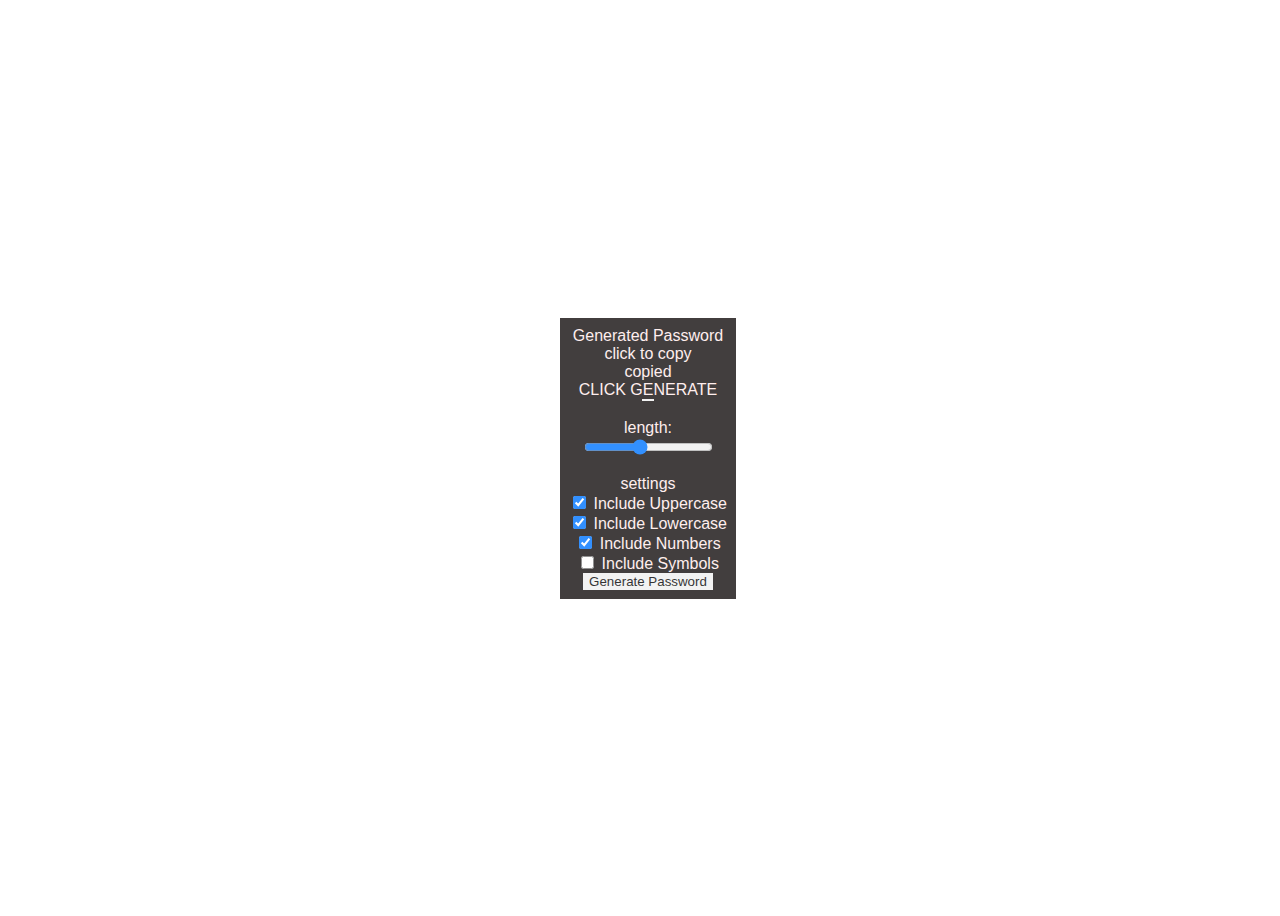
<file: old_versions/index.html>
<!DOCTYPE html>
<html lang="en">
<head>
    <meta charset="UTF-8">
    <meta name="viewport" content="width=device-width, initial-scale=1.0">
    <link rel="stylesheet" href="style.css">
    <title>PassGen</title>
</head>
<body>
    <main class="main-content">
        
        <section class="result container">
            <div class="result__title field-title">Generated Password</div>
            <div class="result__info right">click to copy</div>
            <div class="result__info left">copied</div>
            <div class="result__viewbox" id="result">CLICK GENERATE</div>
            <button id="copy-btn" style="--x: 0; --y: 0"><i class="far fa-copy"></i></button>
        </section>

        <section class="length range__slider container" data-min="4" data-max="32">
            <div class="length__title field-title" data-length='0'>length:</div>
            <input id="slider" type="range" min="4" max="32" value="16" />
        </section>


        <section class="settings container">
            <span class="settings__title field-title">settings</span>
            <div class="setting">
                <input type="checkbox" id="uppercase" checked />
                <label for="uppercase">Include Uppercase</label>
            </div>
            <div class="setting">
                <input type="checkbox" id="lowercase" checked />
                <label for="lowercase">Include Lowercase</label>
            </div>
            <div class="setting">
                <input type="checkbox" id="number" checked />
                <label for="number">Include Numbers</label>
            </div>
            <div class="setting">
                <input type="checkbox" id="symbol" />
                <label for="symbol">Include Symbols</label>
            </div>
            
        <button class="btn generate" id="generate">Generate Password</button>

        </section>


    </main>

    <script src="script.js"></script>
</body>
</html>
</file>
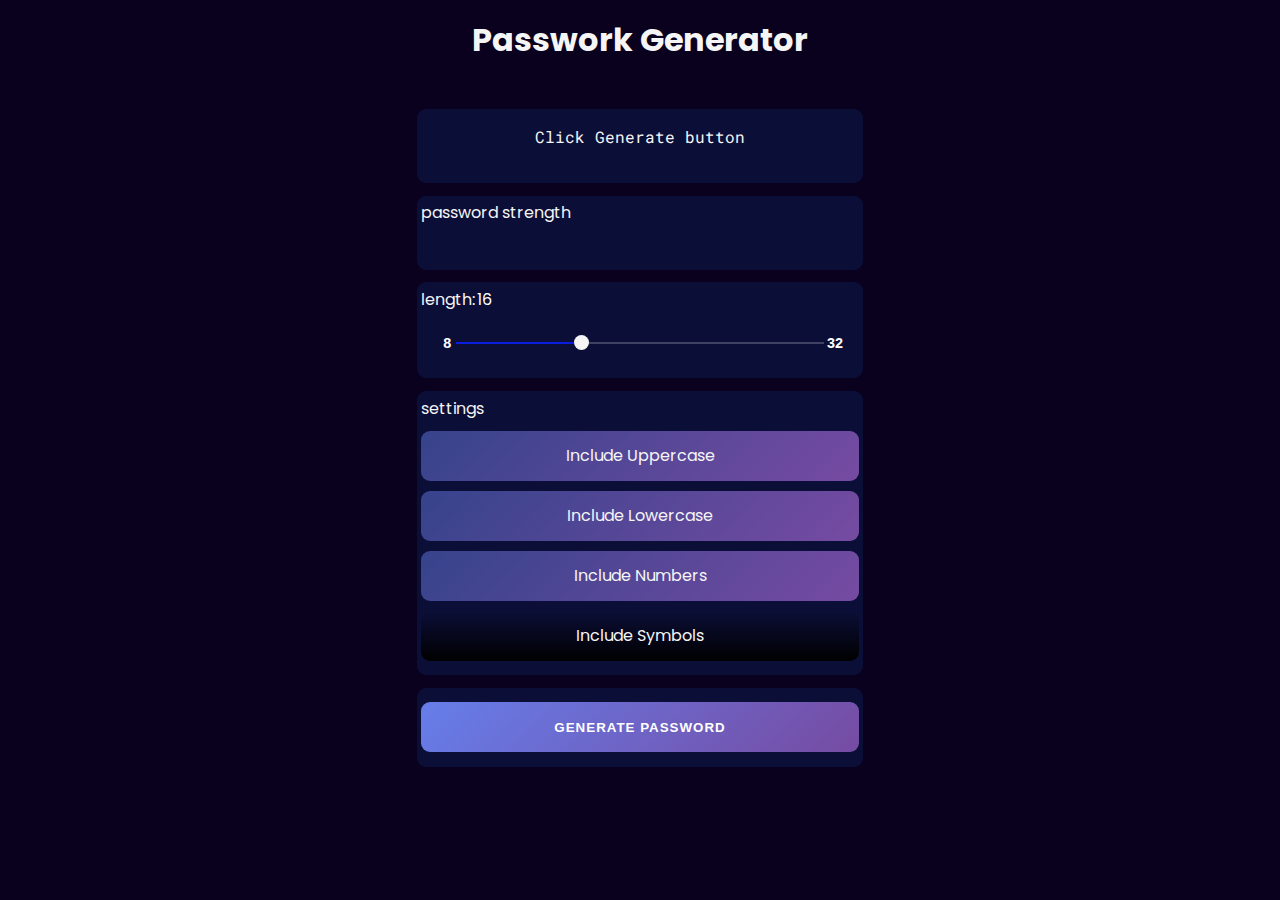
<file: scr/index.html>
<!DOCTYPE html>
<html lang="nl">
<head>
    <meta charset="UTF-8">
    <meta name="viewport" content="width=device-width, initial-scale=1.0">
    <title>PassGen</title>

    <link rel="stylesheet" href="./style/main.css">
    <link rel="stylesheet" href="https://fonts.googleapis.com/css?family=Roboto+Mono&display=swap">
    <link rel='stylesheet' href='https://fonts.googleapis.com/css2?family=Poppins:wght@600&display=swap'>

</head>
<body>

    <!-- Page header -->
    <header class="container header">
        <h1 class="header__title">Passwork Generator</h1>
    </header>

    <!-- Page content -->
    <main class="container">
        <!-- Result -->
        <section class="result section" id="result_section">

            <div class="result__info right" id="copy-btn">click to copy</div>
            <div class="result__info left" id="copied-info">copied</div>
            <div class="result__viewbox" id="result" innerText="">Click Generate button</div>

        </section>

        <section class="entropy section" id="entroy_section">
            <div class="section__title">password strength</div>
            <div class="entropy__viewbox" id="entropy__viewbox"></div>
        </section>
        <!-- User input -->

        <!-- length -->
        <section class="length section">
            <div class="length__title section__title" data-length="0">length:</div>

            <div class="slider__section">
                 <input class="length__slider" id="slider" type="range" min="8" max="32" value="16" >
            </div>
        </section>

        <!-- checkboxes -->
        <seciton class="settings section" id="settings">

            <div class="settings__title section__title">settings</div>

            <div class="setting" id="uppercase_setting">
                <input type="checkbox" id="uppercase_checkbox" checked />
                <label for="uppercase_checkbox" id="uppercase_label">Include Uppercase</label>
            </div>

            <div class="setting" id="lowercase_setting">
                <input type="checkbox" id="lowercase_checkbox" checked />
                <label for="lowercase_checkbox" id="setting_label">Include Lowercase</label>
            </div>

            <div class="setting" id="number_setting">
                <input type="checkbox" id="number_checkbox" checked />
                <label for="number_checkbox" id="number_label">Include Numbers</label>
            </div>

            <div class="setting" id="symbol_setting">
                <input type="checkbox" id="symbol_checkbox" />
                <label for="symbol_checkbox" id="symbol_label">Include Symbols</label>
            </div>

        </seciton>

        <section class="section" id="generate">
            <button class="btn generate" id="generateBtn">Generate Password</button>
        </section>
    </main>

    <!-- Page footer -->
    <footer class="container footer"></footer>

    <script src="./js/main.js"></script>
    <script type="module" src="./js/_slider.js"></script>
    <script type="module" src="./js/_buttons.js"></script>
    <script type="module" src="./js/_entropy.js"></script>
    <script type="module" src="./js/_settings_button.js"></script>
</body>
</html>
</file>
<file: old_versions/style.css>
/* predefined color scheme */
:root {
  --primary-color: #303030;
  --primary-tint: #ff00ff;
  --primary-shade: #ffb300;

  --secondary-color: #2979ff;
  --secondary-tint: #2900ff;
  --secondary-shade: #29b300;

  --bg-white: #ffffff;
  --bg-dark: #130f0f;

  --text-black: #130f0f;
  --text-white: #ffeaea;

  --link-color: #ffeaea;

  --succes-color: #a2d5ab;

  --warning-color: #852020;

  --light-grey: #f5f7f8;
  --grey: #cfd8dc;
  --mid-grey: #465c67;
  --dark-grey: #253137;
}



/*  */
/* general styling */
/*  */
body {
  background-color: var(--bg-white);
  font-family: Verdana, Geneva, Tahoma, sans-serif;
  width: 100%;
  height: 100vh;
  display: flex;
  justify-content: center;
  align-items: center;
}
button {
  border: 0;
  outline: 0;
}

.container {
  background-color: var(--bg-dark);

  opacity: 80%;

  color: var(--text-white);
  margin: 0;
  padding: 1vh;

  display: flex;
  justify-content: center;
  flex-direction: column;
  max-width: 30vh;
  align-items: center;
}
</file>
<file: scr/style/main.css>
@import "_base.css";
@import "_variables.css";

@import "_button.css";

@import "_header.css";

@import "_result.css";
@import "_entropy.css";
@import "_length.css";
@import "_settings.css";
</file>
